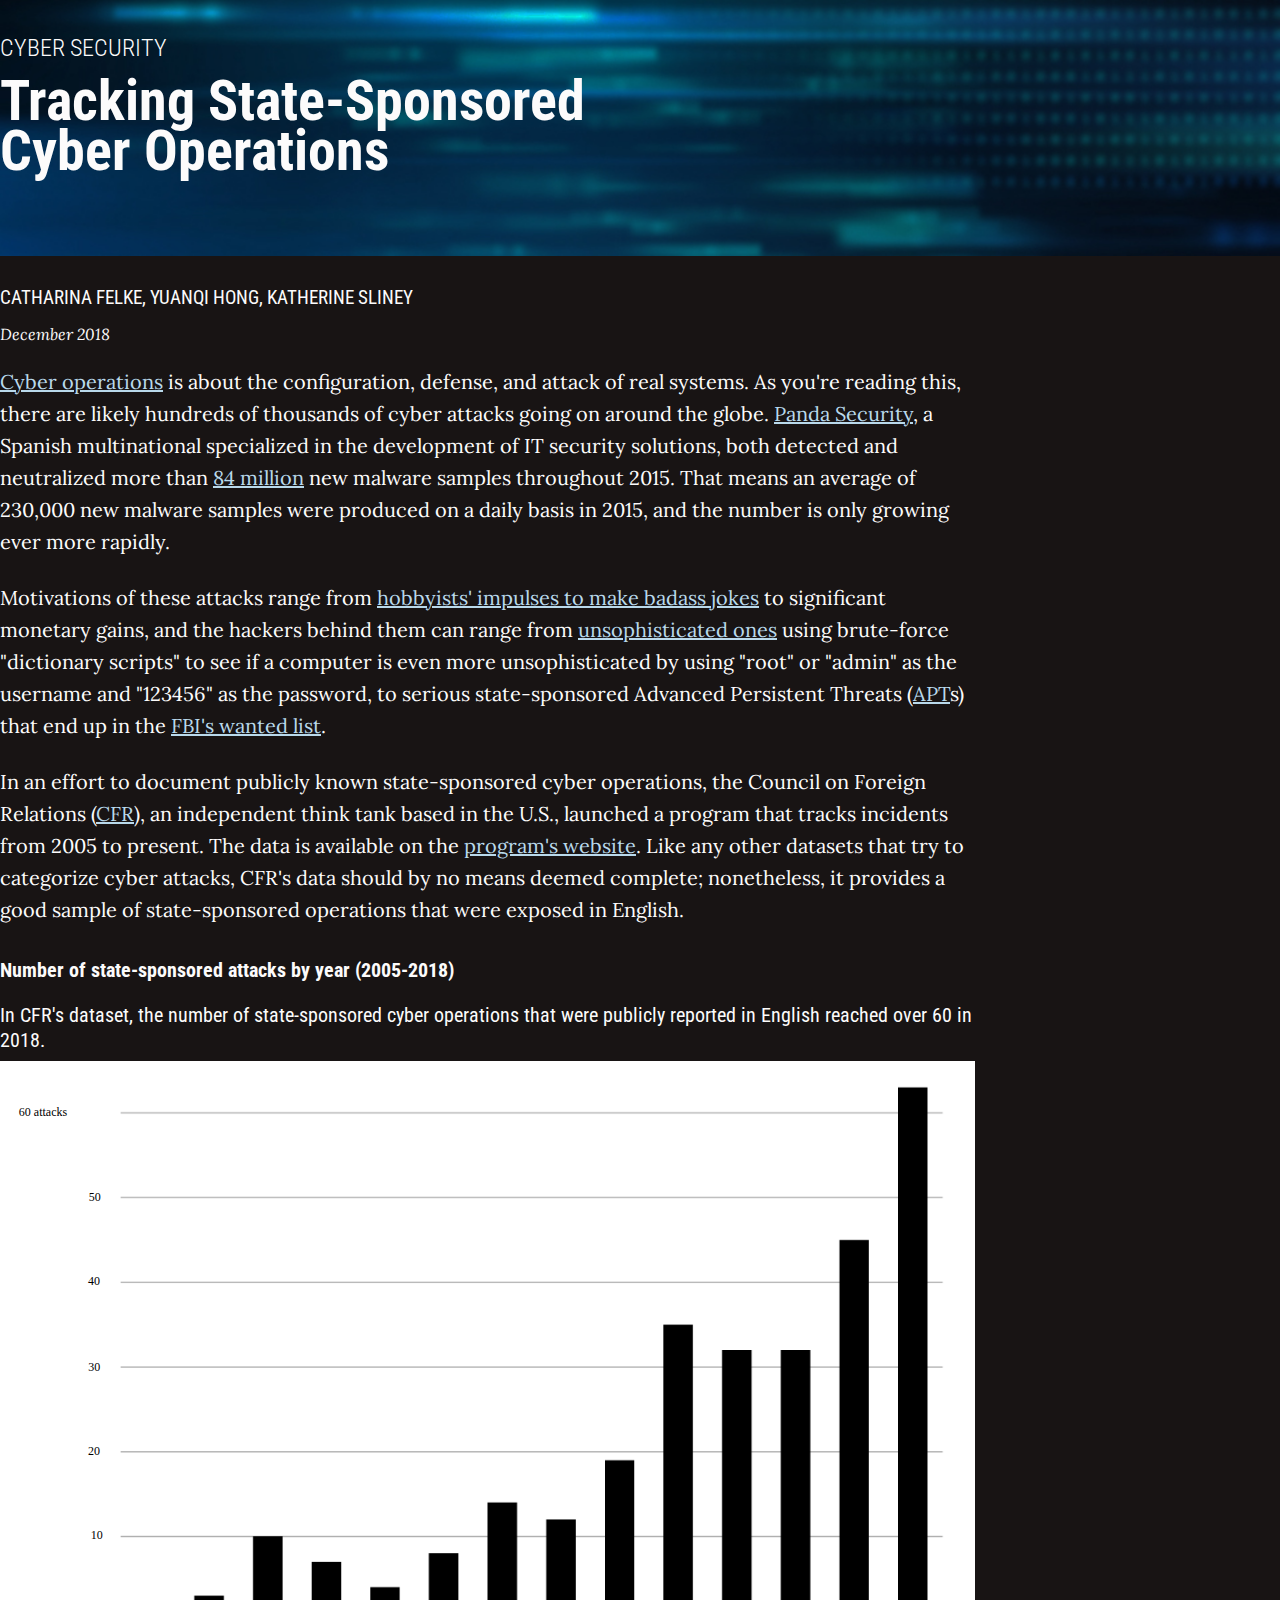
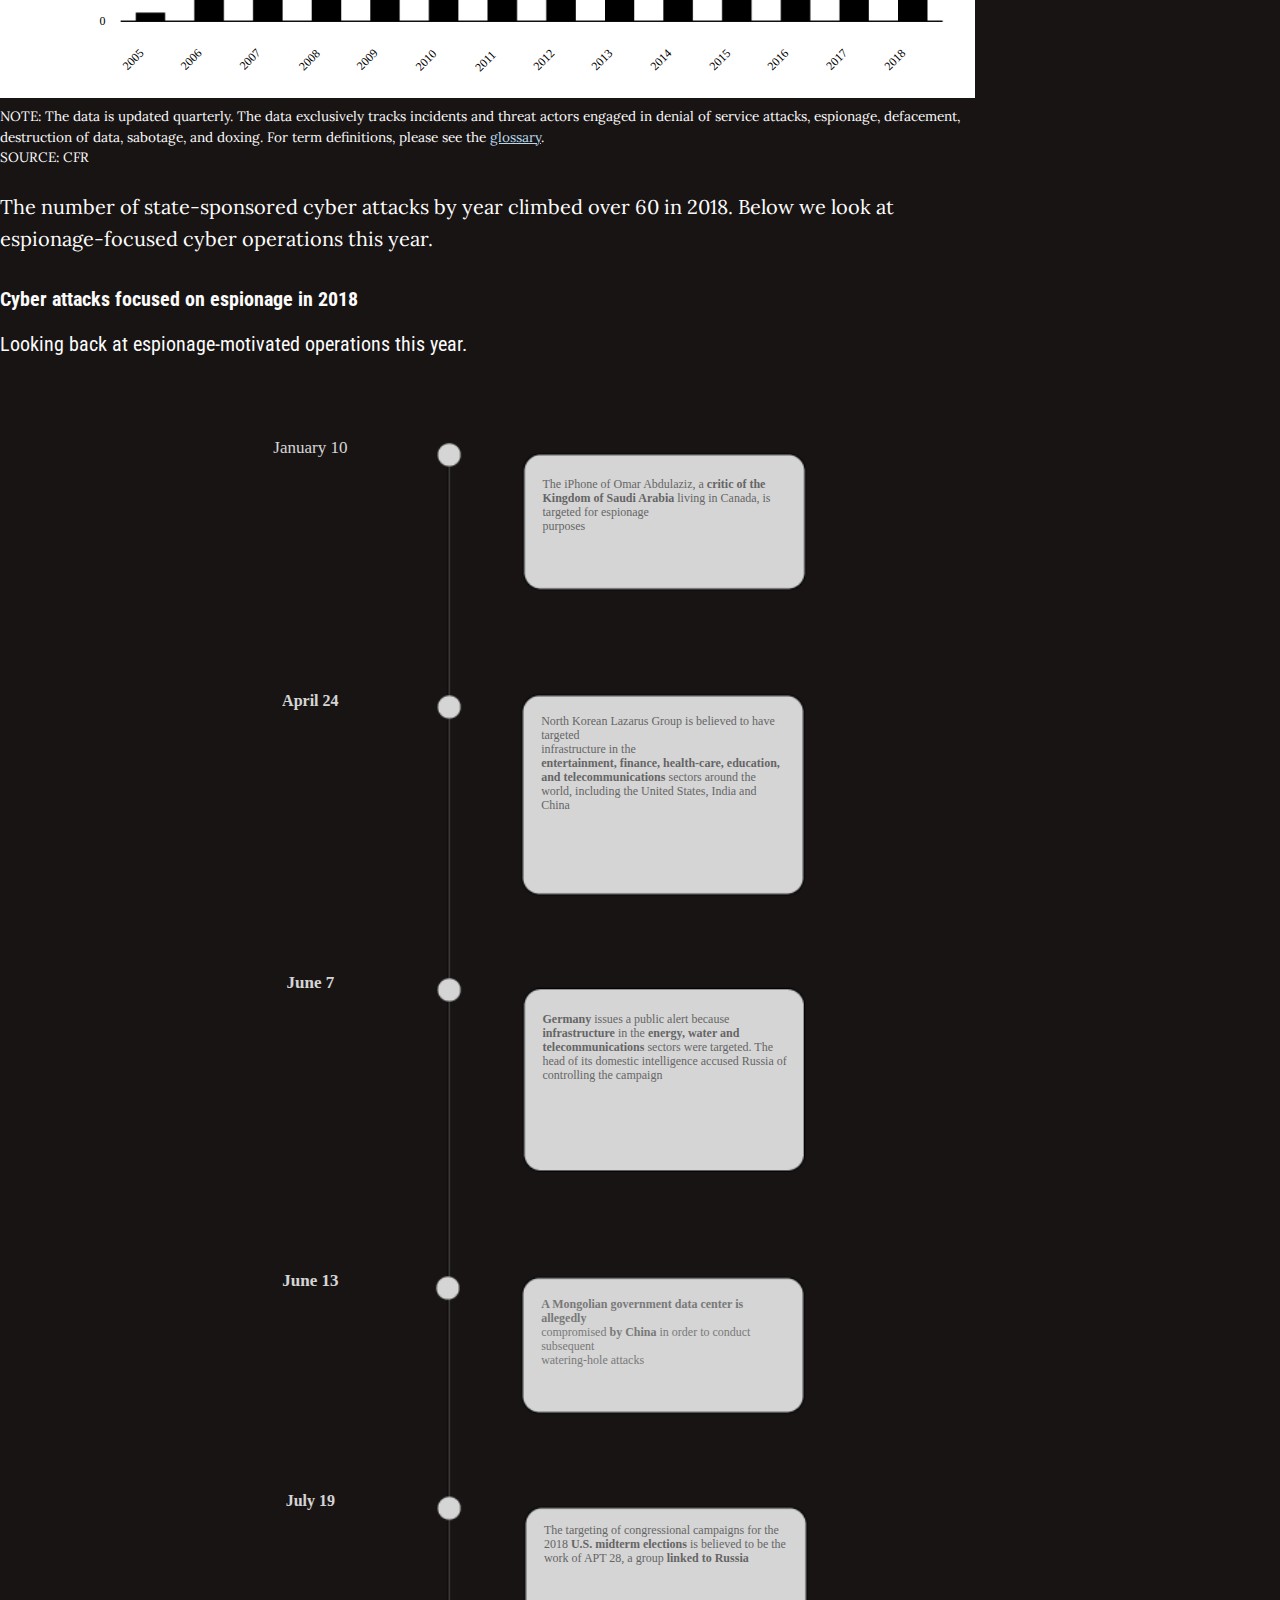
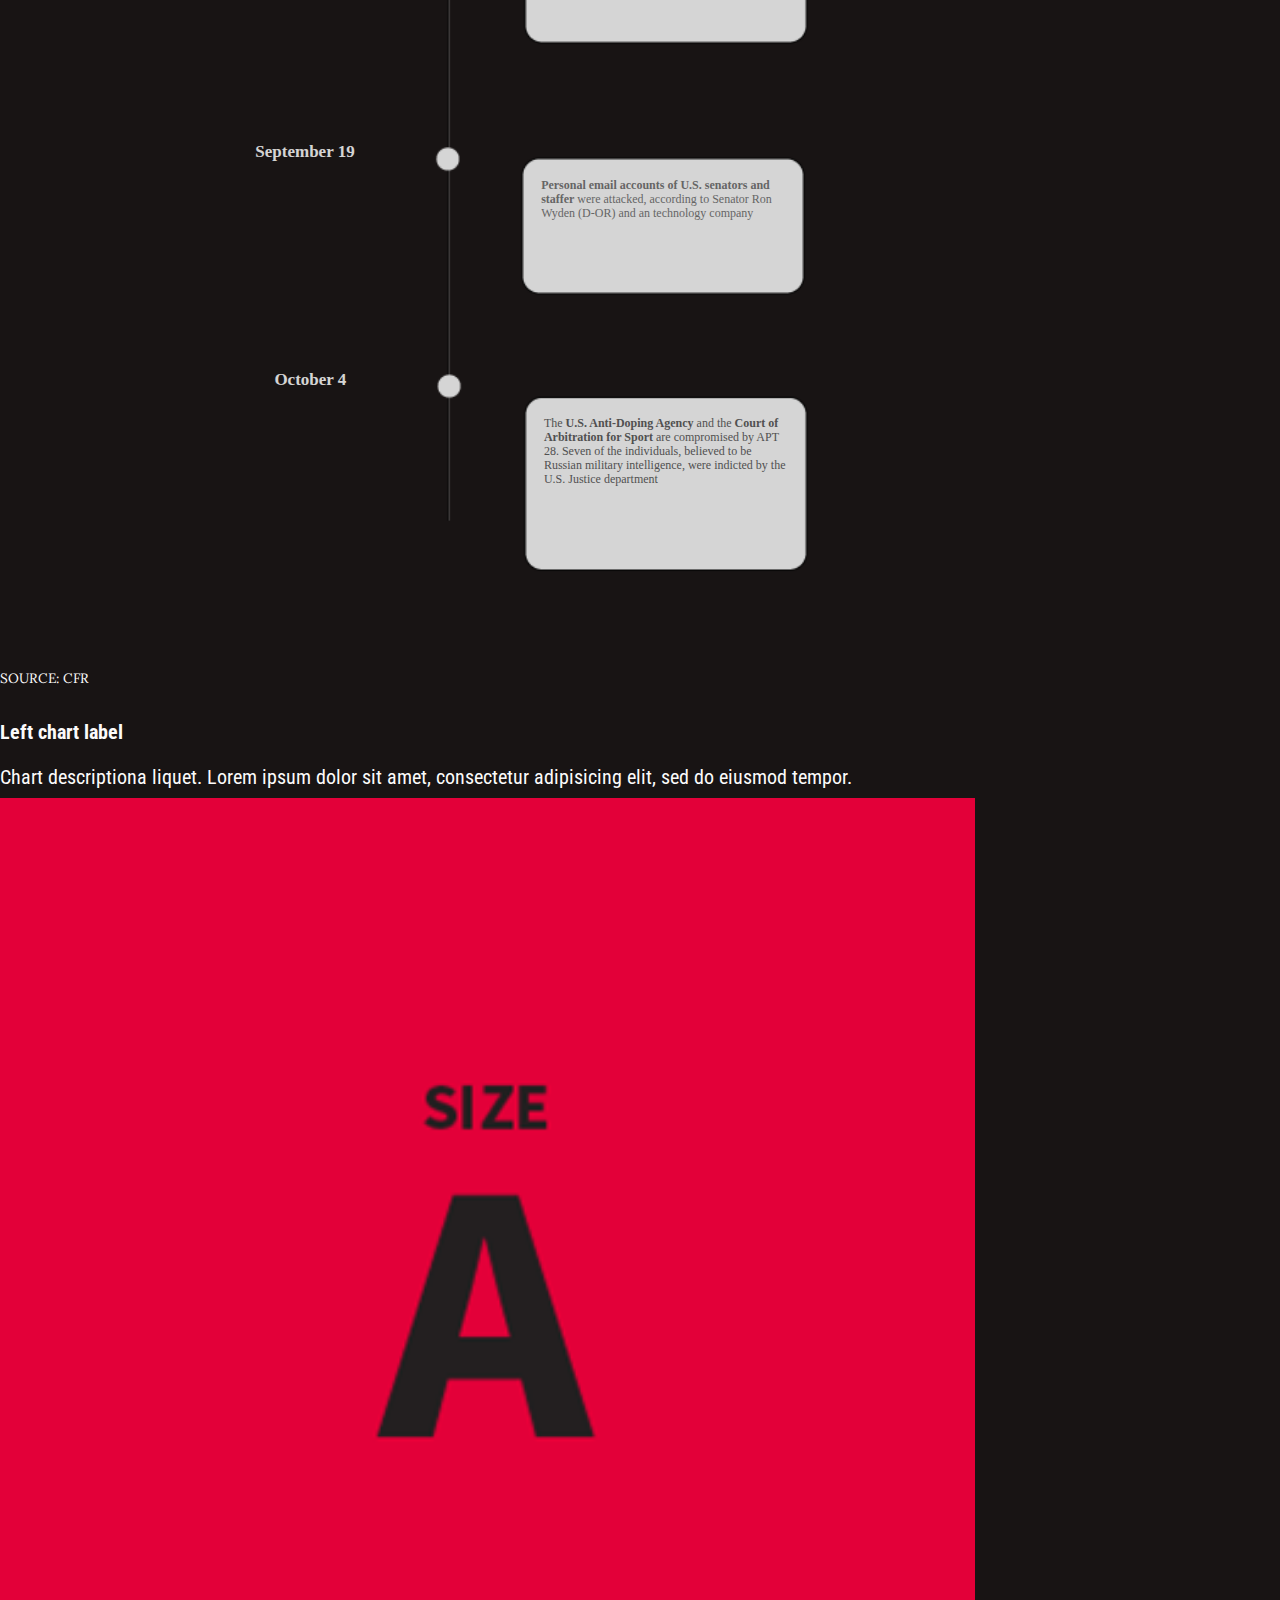
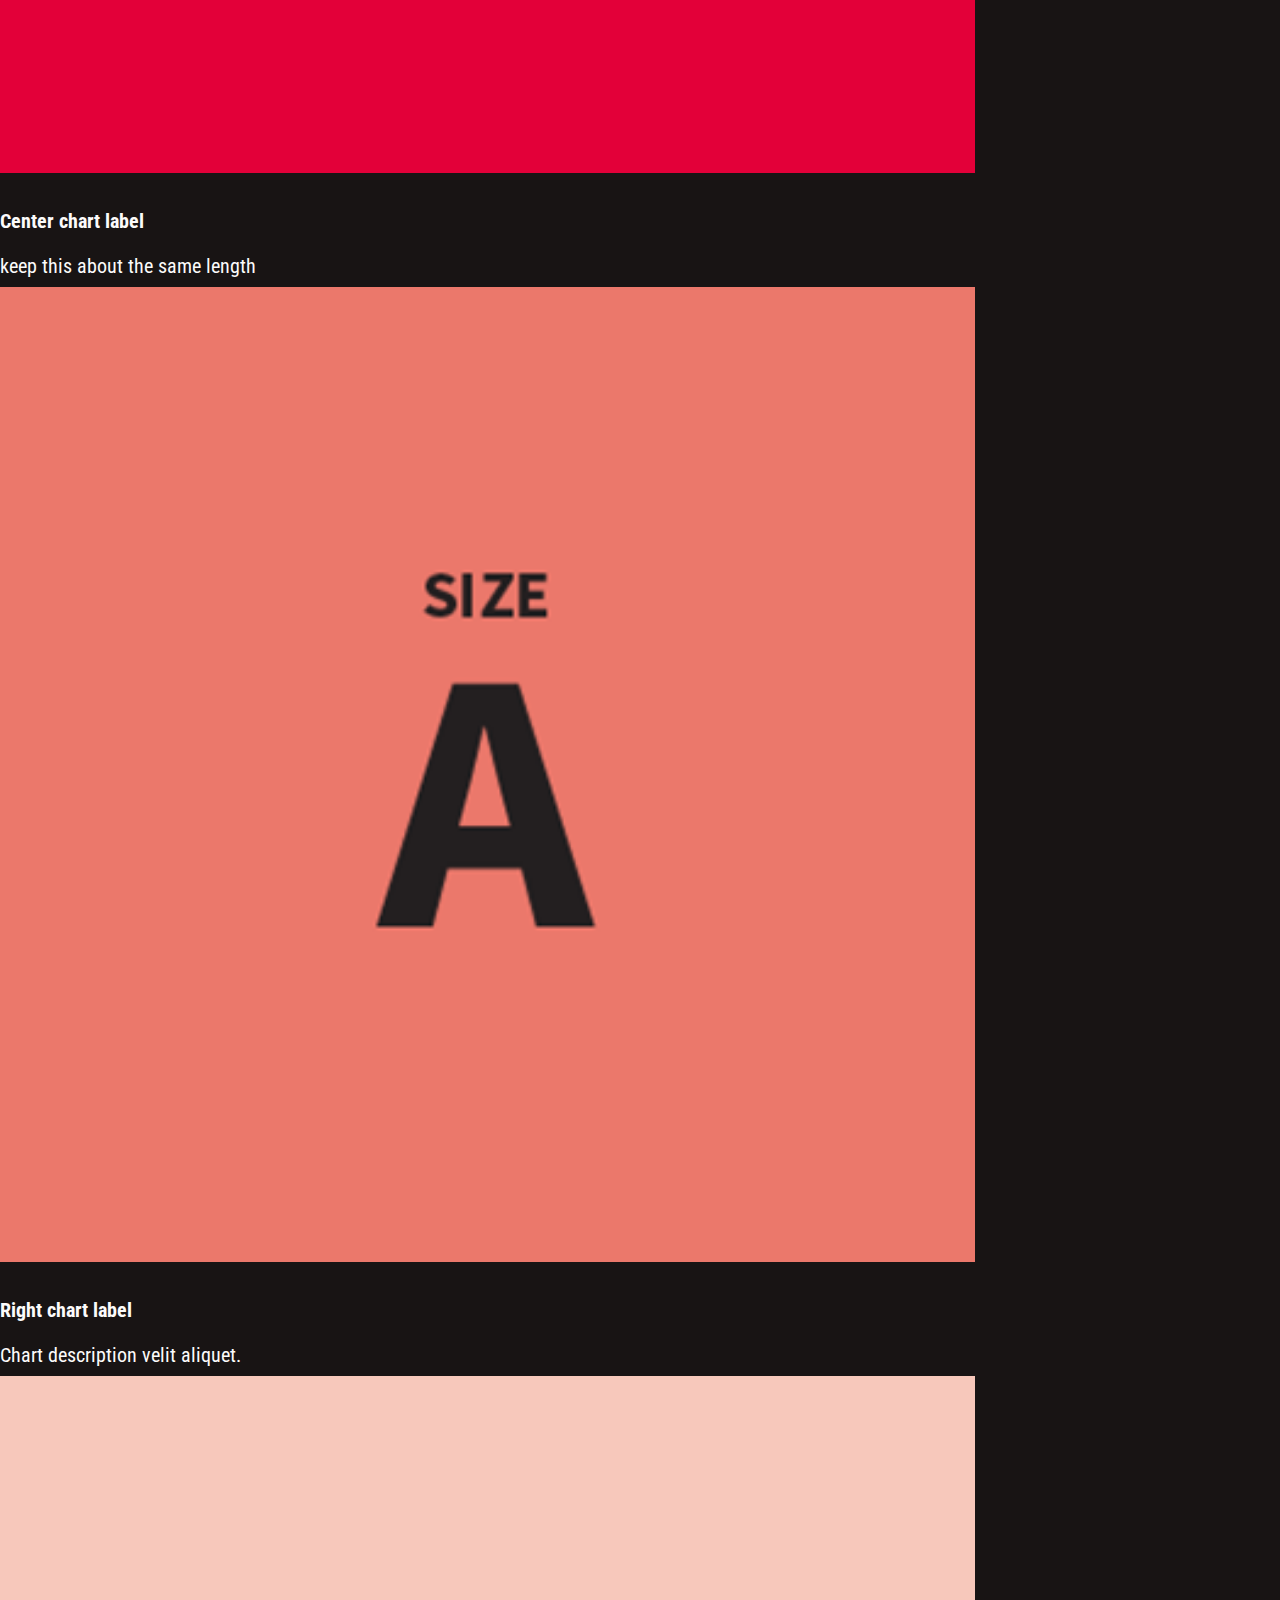
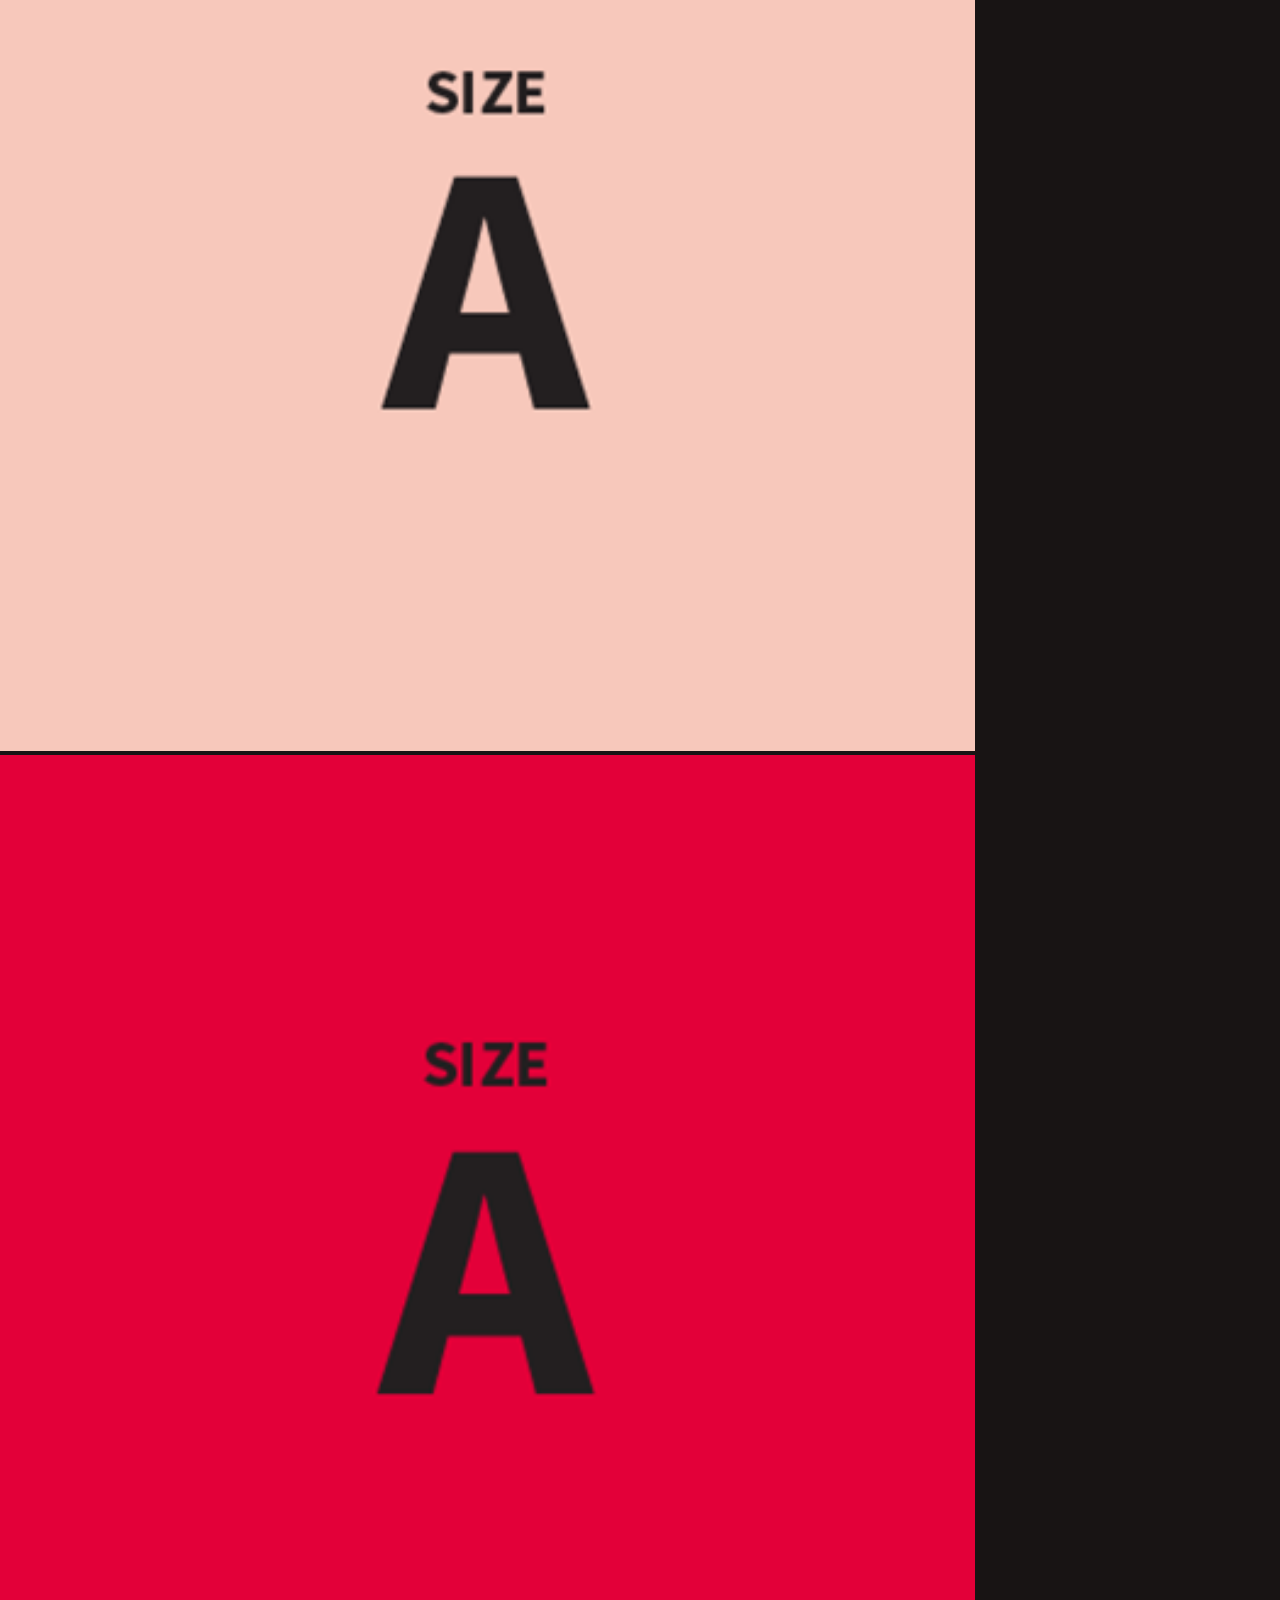
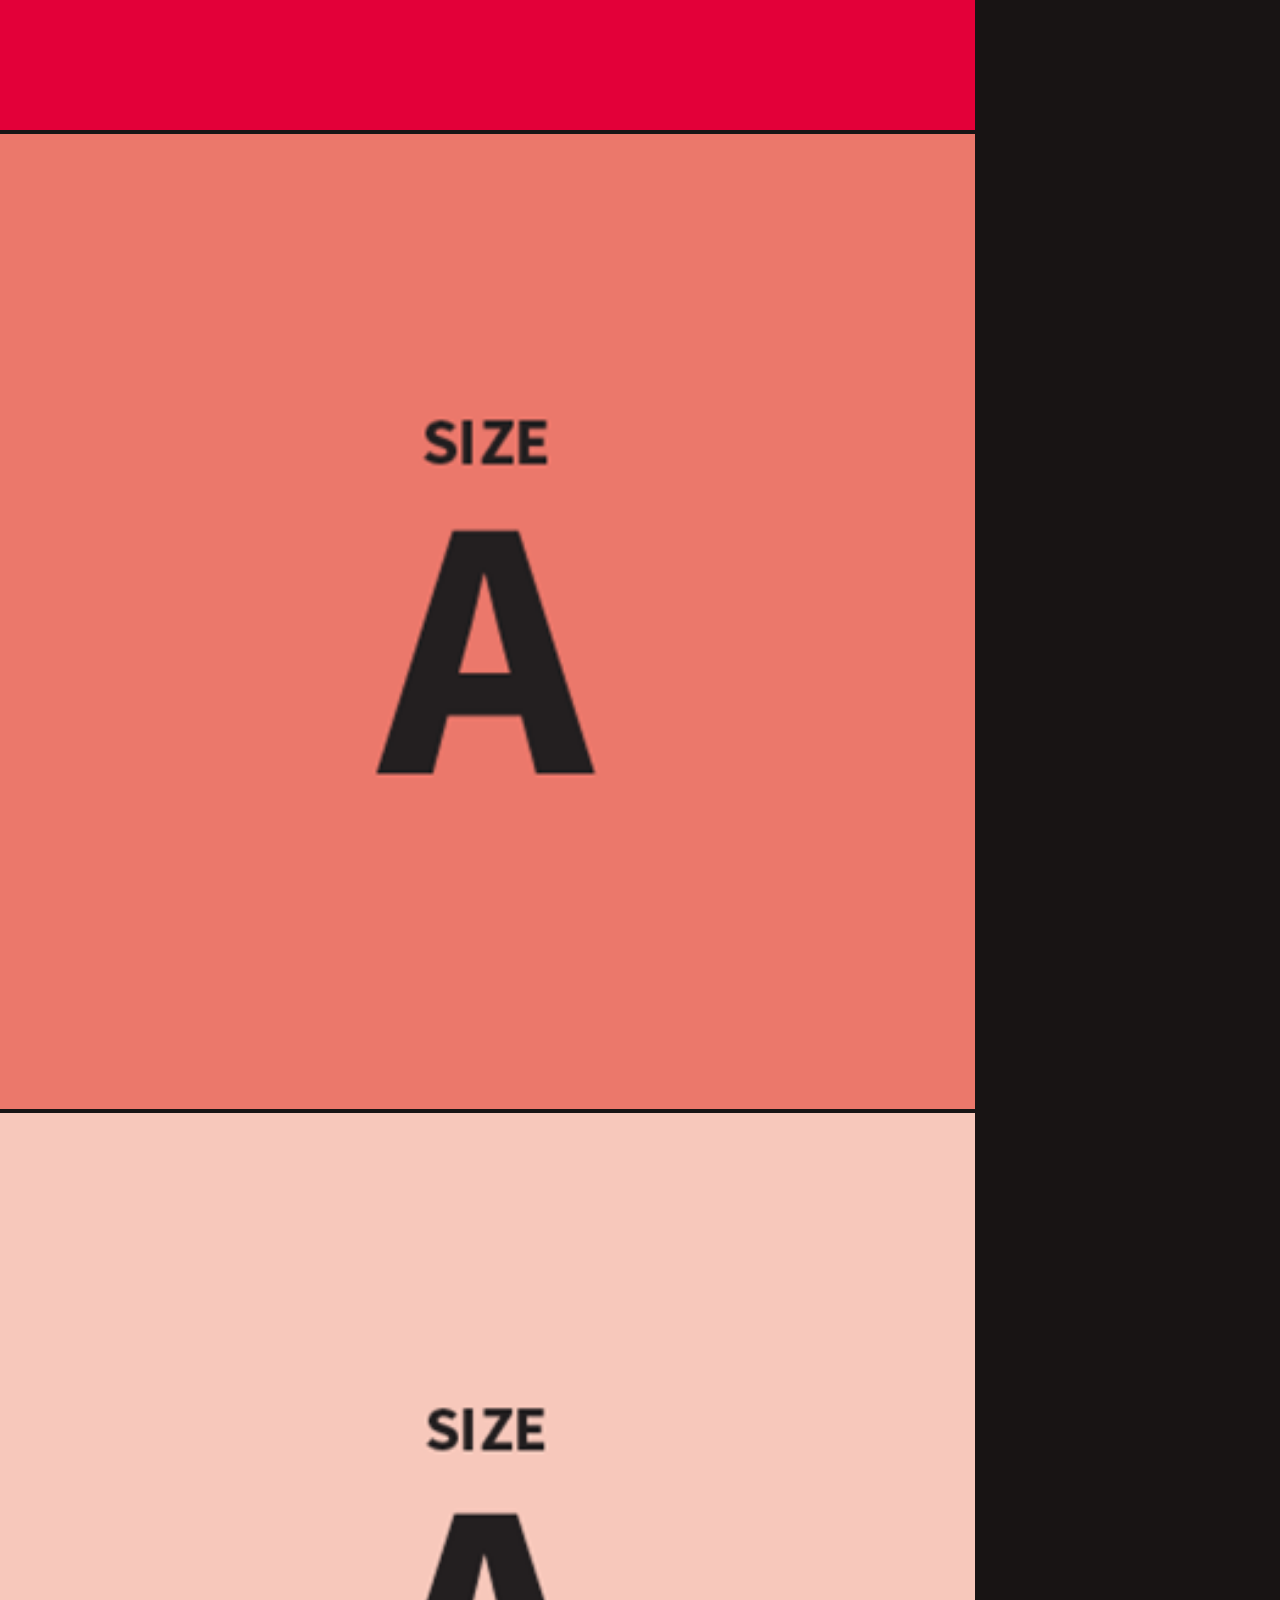
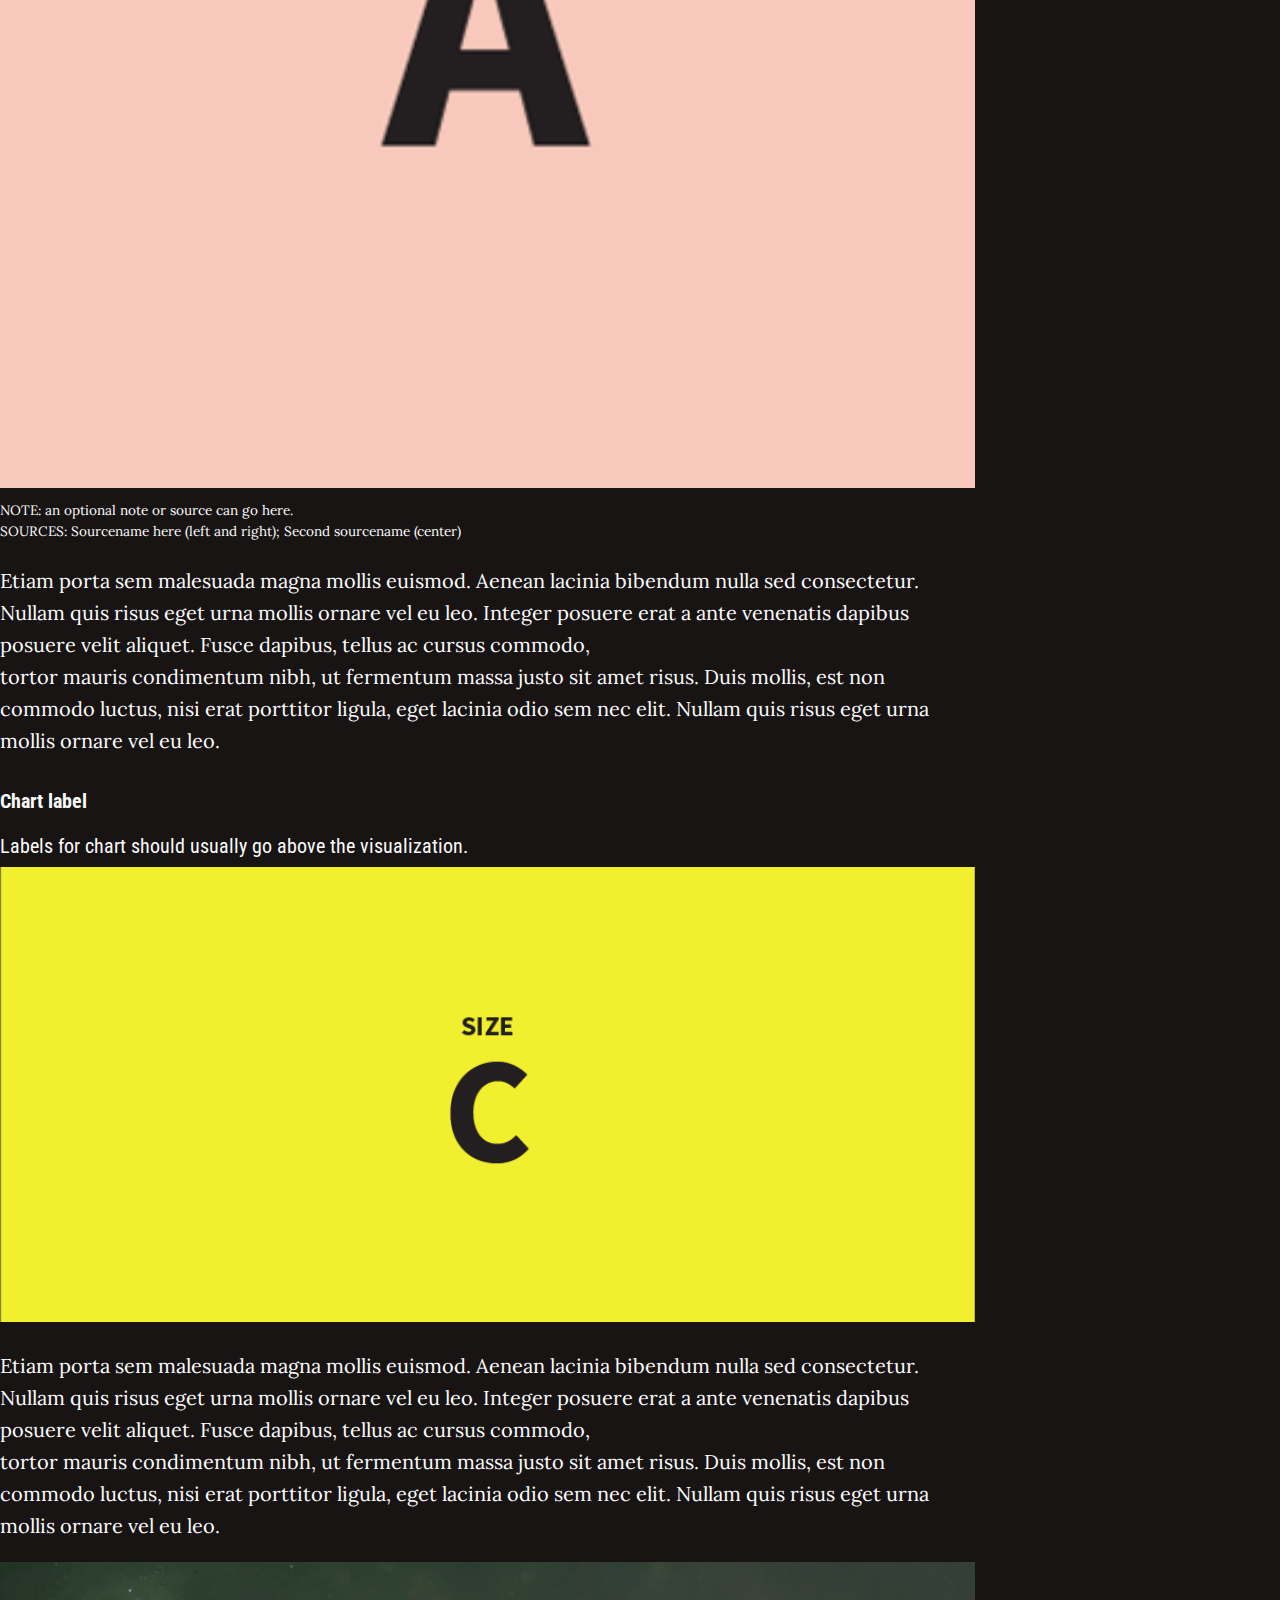
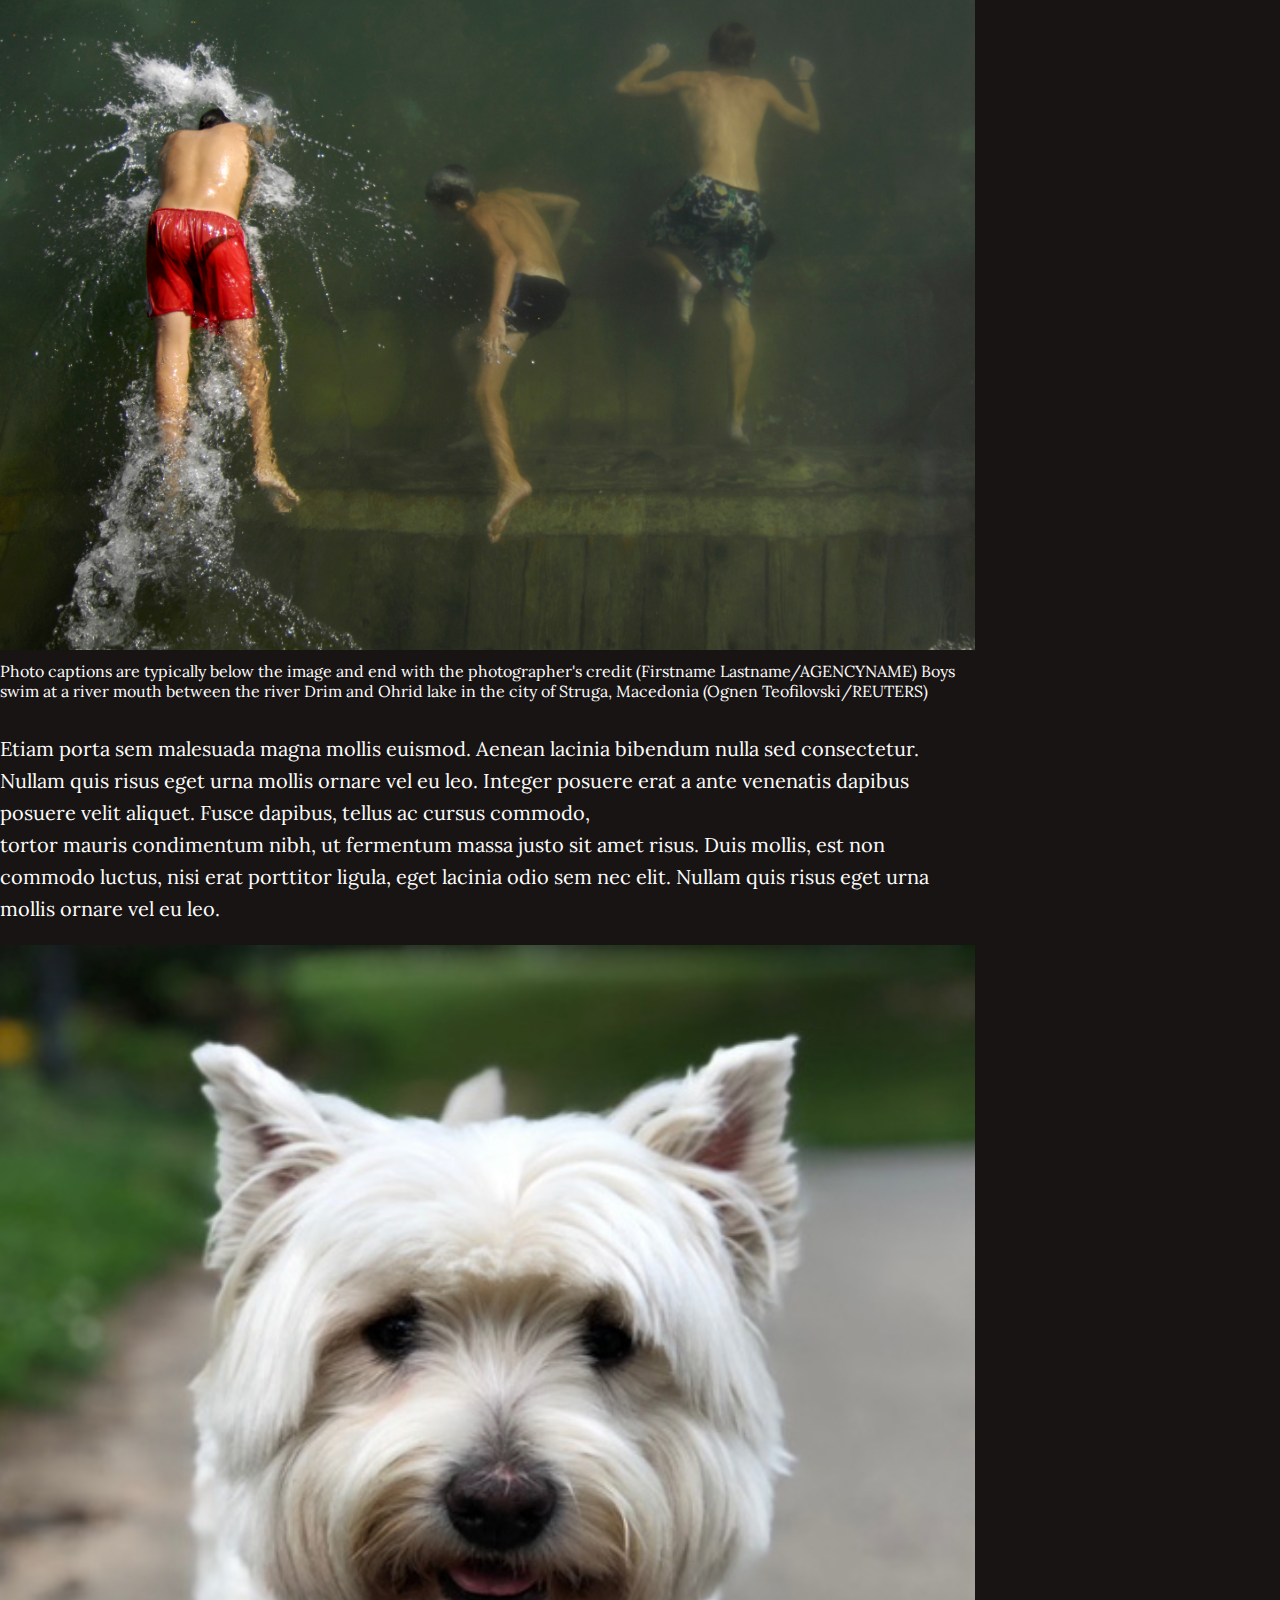
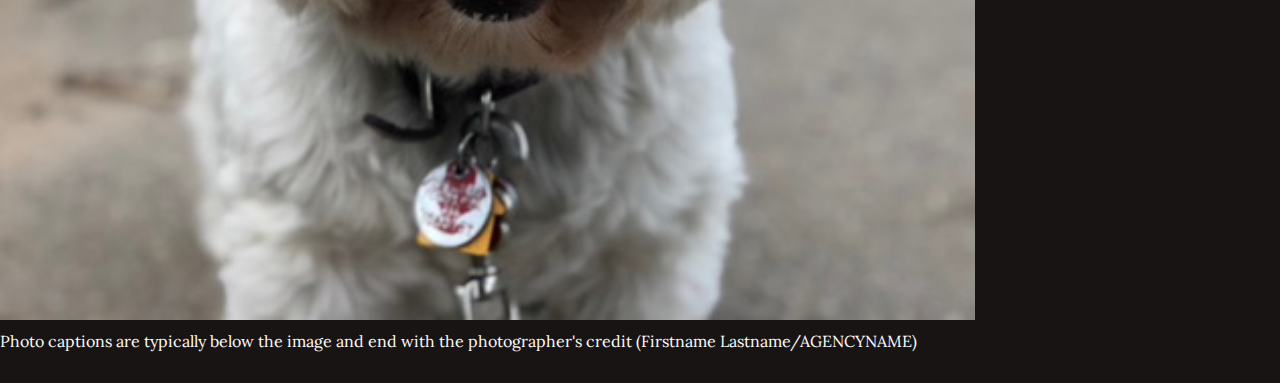
<file: html_project/index.html>
<!doctype html>
<html lang="en">

<head>
  <!-- Required meta tags -->
  <meta charset="utf-8">
  <meta name="viewport" content="width=device-width, initial-scale=1, shrink-to-fit=no">
  <!-- Bootstrap CSS -->
  <link rel="stylesheet" href="https://stackpath.bootstrapcdn.com/bootstrap/4.1.1/css/bootstrap.min.css" integrity="sha384-WskhaSGFgHYWDcbwN70/dfYBj47jz9qbsMId/iRN3ewGhXQFZCSftd1LZCfmhktB" crossorigin="anonymous">
  <!-- Your CSS files -->
  <link rel="stylesheet" href="style/app.css">
  <!-- Google fonts -->
  <link href="https://fonts.googleapis.com/css?family=Roboto+Condensed:300,400,700" rel="stylesheet">
  <link href="https://fonts.googleapis.com/css?family=Lora:400,400i,700" rel="stylesheet">
  <!-- Dealing with the favicon error -->
  <link rel="shortcut icon" href=#>

  <title>Cyber Operations</title>
</head>

<body class="dark-theme">
  
  <div class="backgrounded"> <!-- headline with background image -->
  <div class="container">
  <div class="row justify-content-center">
  <div class="col-lg-10 ">
    <br><br>
    <p class="kicker super-font">Cyber Security</p>
    <h1 class="headline super-font">Tracking State-Sponsored <br> Cyber Operations</h1>
  </div>
  </div>
  </div>
  </div>

  <div class="container"> <!-- start of the main container-->

    <div class="row justify-content-center">
      <div class="col-lg-10 ">
        <p class="credit super-font">Catharina Felke, Yuanqi Hong, Katherine Sliney</p>
        <p class="date sub-font">December 2018</p>
        <p class="body-text sub-font">
          <a href="https://books.google.com/books?id=ZfrNCgAAQBAJ&source=gbs_ViewAPI">Cyber operations</a> is about the configuration, defense, and attack of real systems. As you're reading this, there are likely hundreds of thousands of cyber attacks going on around the globe. <a href="https://www.pandasecurity.com/usa/company-profile/">Panda Security</a>, a Spanish multinational specialized in the development of IT security solutions, both detected and neutralized more than <a href="https://www.pandasecurity.com/mediacenter/press-releases/all-recorded-malware-appeared-in-2015/">84 million</a> new malware samples throughout 2015. That means an average of 230,000 new malware samples were produced on a daily basis in 2015, and the number is only growing ever more rapidly.
        </p>
        <p class="body-text sub-font">
          Motivations of these attacks range from <a href="https://www.digitaltrends.com/computing/the-most-ridiculous-hacks-that-have-ever-happened/8/">hobbyists' impulses to make badass jokes</a> to significant monetary gains, and the hackers behind them can range from <a href="https://eng.umd.edu/news/story/study-hackers-attack-every-39-seconds">unsophisticated ones</a> using brute-force "dictionary scripts" to see if a computer is even more unsophisticated by using "root" or "admin" as the username and "123456" as the password, to serious state-sponsored Advanced Persistent Threats (<a href="https://en.wikipedia.org/wiki/Advanced_persistent_threat">APT</a>s) that end up in the <a href="https://www.fbi.gov/wanted/cyber">FBI's wanted list</a>.
        </p>
        <p class="body-text sub-font">
          In an effort to document publicly known state-sponsored cyber operations, the Council on Foreign Relations (<a href="https://www.cfr.org/">CFR</a>), an independent think tank based in the U.S., launched a program that tracks incidents from 2005 to present. The data is available on the <a href="https://www.cfr.org/interactive/cyber-operations">program's website</a>. Like any other datasets that try to categorize cyber attacks, CFR's data should by no means deemed complete; nonetheless, it provides a good sample of state-sponsored operations that were exposed in English.
        </p>
      </div>
    </div>

    <!-- start of one size B image -->
    <div class="row justify-content-center"> <!-- labels/descriptions and three charts for mobile -->
      <div class="col-md-8">
        <p class="label super-font">Number of state-sponsored attacks by year (2005-2018)</p>
        <p class="label-text super-font">In CFR's dataset, the number of state-sponsored cyber operations that were publicly reported in English reached over 60 in 2018.</p>
        
    <!-- Generated by ai2html v0.81.2 - 2018-12-23 12:48 -->
    <!-- ai file: chart-1.ai -->
    <style type='text/css' media='screen,print'>
      #g-chart-1-box .g-artboard {
        margin:0 auto;
      }
      #g-chart-1-box .g-artboard p {
        margin:0;
      }
      .g-aiAbs {
        position:absolute;
      }
      .g-aiImg {
        display:block;
        width:100% !important;
      }
      .g-aiSymbol {
        position: absolute;
        box-sizing: border-box;
      }
      .g-aiPointText p { white-space: nowrap; }
      #g-chart-1-Artboard_1 {
        position:relative;
        overflow:hidden;
      }
      #g-chart-1-Artboard_1 p {
        font-family:georgia,'times new roman',times,serif;
        font-size:12px;
        line-height:14px;
        height:auto;
        filter:alpha(opacity=100);
        -ms-filter:progid:DXImageTransform.Microsoft.Alpha(Opacity=100);
        opacity:1;
        letter-spacing:0em;
        text-align:left;
        color:rgb(0,0,0);
        text-transform:none;
        padding-bottom:0;
        padding-top:0;
        mix-blend-mode:normal;
        font-style:normal;
      }
      #g-chart-1-Artboard_1 .g-pstyle0 {
        height:14px;
      }

    </style>

    <div id="g-chart-1-box" class="ai2html ai2html-box-v5">

      <!-- Artboard: Artboard_1 -->
      <div id="g-chart-1-Artboard_1" class="g-artboard" style="padding: 0 0 65.3251% 0;" data-aspect-ratio="1.531" data-min-width="569">
        <img id="g-chart-1-Artboard_1-img" class="g-aiImg g-aiAbs" alt="" src="style/images/chart-1/ai2html-output/chart-1-Artboard_1.png"/>
        <div id="g-ai0-1" class="g-Layer_1 g-aiAbs g-aiPointText" style="top:8.0436%;margin-top:-7.9px;left:1.9318%;width:76px;">
          <p class="g-pstyle0">60 attacks</p>
        </div>
        <div id="g-ai0-2" class="g-Layer_1 g-aiAbs g-aiPointText" style="top:21.4953%;margin-top:-7.9px;left:9.1%;width:36px;">
          <p class="g-pstyle0">50</p>
        </div>
        <div id="g-ai0-3" class="g-Layer_1 g-aiAbs g-aiPointText" style="top:34.678%;margin-top:-7.9px;left:9.0228%;width:36px;">
          <p class="g-pstyle0">40</p>
        </div>
        <div id="g-ai0-4" class="g-Layer_1 g-aiAbs g-aiPointText" style="top:48.1297%;margin-top:-7.9px;left:9.0506%;width:36px;">
          <p class="g-pstyle0">30</p>
        </div>
        <div id="g-ai0-5" class="g-Layer_1 g-aiAbs g-aiPointText" style="top:61.3123%;margin-top:-7.9px;left:9.0361%;width:36px;">
          <p class="g-pstyle0">20</p>
        </div>
        <div id="g-ai0-6" class="g-Layer_1 g-aiAbs g-aiPointText" style="top:74.495%;margin-top:-7.9px;left:9.308%;width:35px;">
          <p class="g-pstyle0">10</p>
        </div>
        <div id="g-ai0-7" class="g-Layer_1 g-aiAbs g-aiPointText" style="top:87.9467%;margin-top:-7.9px;left:10.2142%;width:29px;">
          <p class="g-pstyle0">0</p>
        </div>
        <div id="g-ai0-8" class="g-Layer_1 g-aiAbs g-aiPointText" style="transform: matrix(0.7068,-0.7074,0.7068,0.7074,0,0);transform-origin: 50% 56.3307573415765%;-webkit-transform: matrix(0.7068,-0.7074,0.7068,0.7074,0,0);-webkit-transform-origin: 50% 56.3307573415765%;-ms-transform: matrix(0.7068,-0.7074,0.7068,0.7074,0,0);-ms-transform-origin: 50% 56.3307573415765%;top:92.5203%;margin-top:-7.9px;left:30.1104%;width:51px;">
          <p class="g-pstyle0">2008</p>
        </div>
        <div id="g-ai0-9" class="g-Layer_1 g-aiAbs g-aiPointText" style="transform: matrix(0.7068,-0.7074,0.7068,0.7074,0,0);transform-origin: 50% 56.3311487572647%;-webkit-transform: matrix(0.7068,-0.7074,0.7068,0.7074,0,0);-webkit-transform-origin: 50% 56.3311487572647%;-ms-transform: matrix(0.7068,-0.7074,0.7068,0.7074,0,0);-ms-transform-origin: 50% 56.3311487572647%;top:92.5202%;margin-top:-7.9px;left:18.0935%;width:50px;">
          <p class="g-pstyle0">2006</p>
        </div>
        <div id="g-ai0-10" class="g-Layer_1 g-aiAbs g-aiPointText" style="transform: matrix(0.7068,-0.7074,0.7068,0.7074,0,0);transform-origin: 50% 56.3307573415765%;-webkit-transform: matrix(0.7068,-0.7074,0.7068,0.7074,0,0);-webkit-transform-origin: 50% 56.3307573415765%;-ms-transform: matrix(0.7068,-0.7074,0.7068,0.7074,0,0);-ms-transform-origin: 50% 56.3307573415765%;top:92.5203%;margin-top:-7.9px;left:36.1328%;width:50px;">
          <p class="g-pstyle0">2009</p>
        </div>
        <div id="g-ai0-11" class="g-Layer_1 g-aiAbs g-aiPointText" style="transform: matrix(0.7068,-0.7074,0.7068,0.7074,0,0);transform-origin: 50% 56.3307573415765%;-webkit-transform: matrix(0.7068,-0.7074,0.7068,0.7074,0,0);-webkit-transform-origin: 50% 56.3307573415765%;-ms-transform: matrix(0.7068,-0.7074,0.7068,0.7074,0,0);-ms-transform-origin: 50% 56.3307573415765%;top:92.5203%;margin-top:-7.9px;left:12.0922%;width:50px;">
          <p class="g-pstyle0">2005</p>
        </div>
        <div id="g-ai0-12" class="g-Layer_1 g-aiAbs g-aiPointText" style="transform: matrix(0.7068,-0.7074,0.7068,0.7074,0,0);transform-origin: 50% 56.3303659742829%;-webkit-transform: matrix(0.7068,-0.7074,0.7068,0.7074,0,0);-webkit-transform-origin: 50% 56.3303659742829%;-ms-transform: matrix(0.7068,-0.7074,0.7068,0.7074,0,0);-ms-transform-origin: 50% 56.3303659742829%;top:92.5204%;margin-top:-7.9px;left:24.1264%;width:49px;">
          <p class="g-pstyle0">2007</p>
        </div>
        <div id="g-ai0-13" class="g-Layer_1 g-aiAbs g-aiPointText" style="transform: matrix(0.7068,-0.7074,0.7068,0.7074,0,0);transform-origin: 50% 56.3303659742829%;-webkit-transform: matrix(0.7068,-0.7074,0.7068,0.7074,0,0);-webkit-transform-origin: 50% 56.3303659742829%;-ms-transform: matrix(0.7068,-0.7074,0.7068,0.7074,0,0);-ms-transform-origin: 50% 56.3303659742829%;top:92.7895%;margin-top:-7.9px;left:42.188%;width:49px;">
          <p class="g-pstyle0">2010</p>
        </div>
        <div id="g-ai0-14" class="g-Layer_1 g-aiAbs g-aiPointText" style="transform: matrix(0.7068,-0.7074,0.7068,0.7074,0,0);transform-origin: 50% 56.3303659742829%;-webkit-transform: matrix(0.7068,-0.7074,0.7068,0.7074,0,0);-webkit-transform-origin: 50% 56.3303659742829%;-ms-transform: matrix(0.7068,-0.7074,0.7068,0.7074,0,0);-ms-transform-origin: 50% 56.3303659742829%;top:92.7895%;margin-top:-7.9px;left:90.2986%;width:48px;">
          <p class="g-pstyle0">2018</p>
        </div>
        <div id="g-ai0-15" class="g-Layer_1 g-aiAbs g-aiPointText" style="transform: matrix(0.7068,-0.7074,0.7068,0.7074,0,0);transform-origin: 50% 56.3307573415765%;-webkit-transform: matrix(0.7068,-0.7074,0.7068,0.7074,0,0);-webkit-transform-origin: 50% 56.3307573415765%;-ms-transform: matrix(0.7068,-0.7074,0.7068,0.7074,0,0);-ms-transform-origin: 50% 56.3307573415765%;top:92.7893%;margin-top:-7.9px;left:78.2817%;width:48px;">
          <p class="g-pstyle0">2016</p>
        </div>
        <div id="g-ai0-16" class="g-Layer_1 g-aiAbs g-aiPointText" style="transform: matrix(0.7068,-0.7074,0.7068,0.7074,0,0);transform-origin: 50% 56.3311487572647%;-webkit-transform: matrix(0.7068,-0.7074,0.7068,0.7074,0,0);-webkit-transform-origin: 50% 56.3311487572647%;-ms-transform: matrix(0.7068,-0.7074,0.7068,0.7074,0,0);-ms-transform-origin: 50% 56.3311487572647%;top:92.7892%;margin-top:-7.9px;left:66.2554%;width:48px;">
          <p class="g-pstyle0">2014</p>
        </div>
        <div id="g-ai0-17" class="g-Layer_1 g-aiAbs g-aiPointText" style="transform: matrix(0.7068,-0.7074,0.7068,0.7074,0,0);transform-origin: 50% 56.3307573415765%;-webkit-transform: matrix(0.7068,-0.7074,0.7068,0.7074,0,0);-webkit-transform-origin: 50% 56.3307573415765%;-ms-transform: matrix(0.7068,-0.7074,0.7068,0.7074,0,0);-ms-transform-origin: 50% 56.3307573415765%;top:92.7893%;margin-top:-7.9px;left:54.2313%;width:48px;">
          <p class="g-pstyle0">2012</p>
        </div>
        <div id="g-ai0-18" class="g-Layer_1 g-aiAbs g-aiPointText" style="transform: matrix(0.7068,-0.7074,0.7068,0.7074,0,0);transform-origin: 50% 56.3307573415765%;-webkit-transform: matrix(0.7068,-0.7074,0.7068,0.7074,0,0);-webkit-transform-origin: 50% 56.3307573415765%;-ms-transform: matrix(0.7068,-0.7074,0.7068,0.7074,0,0);-ms-transform-origin: 50% 56.3307573415765%;top:92.7893%;margin-top:-7.9px;left:60.2467%;width:48px;">
          <p class="g-pstyle0">2013</p>
        </div>
        <div id="g-ai0-19" class="g-Layer_1 g-aiAbs g-aiPointText" style="transform: matrix(0.7068,-0.7074,0.7068,0.7074,0,0);transform-origin: 50% 56.3307573415765%;-webkit-transform: matrix(0.7068,-0.7074,0.7068,0.7074,0,0);-webkit-transform-origin: 50% 56.3307573415765%;-ms-transform: matrix(0.7068,-0.7074,0.7068,0.7074,0,0);-ms-transform-origin: 50% 56.3307573415765%;top:92.7893%;margin-top:-7.9px;left:72.2804%;width:48px;">
          <p class="g-pstyle0">2015</p>
        </div>
        <div id="g-ai0-20" class="g-Layer_1 g-aiAbs g-aiPointText" style="transform: matrix(0.7068,-0.7074,0.7068,0.7074,0,0);transform-origin: 50% 56.3311487572647%;-webkit-transform: matrix(0.7068,-0.7074,0.7068,0.7074,0,0);-webkit-transform-origin: 50% 56.3311487572647%;-ms-transform: matrix(0.7068,-0.7074,0.7068,0.7074,0,0);-ms-transform-origin: 50% 56.3311487572647%;top:92.7892%;margin-top:-7.9px;left:84.3146%;width:47px;">
          <p class="g-pstyle0">2017</p>
        </div>
        <div id="g-ai0-21" class="g-Layer_1 g-aiAbs g-aiPointText" style="transform: matrix(0.7068,-0.7074,0.7068,0.7074,0,0);transform-origin: 50% 56.3303659742829%;-webkit-transform: matrix(0.7068,-0.7074,0.7068,0.7074,0,0);-webkit-transform-origin: 50% 56.3303659742829%;-ms-transform: matrix(0.7068,-0.7074,0.7068,0.7074,0,0);-ms-transform-origin: 50% 56.3303659742829%;top:93.0585%;margin-top:-7.9px;left:48.258%;width:46px;">
          <p class="g-pstyle0">2011</p>
        </div>
      </div>

    </div>

    <!-- End ai2html - 2018-12-23 12:48 -->

        <p class="note sub-font">
          NOTE: The data is updated quarterly. The data exclusively tracks incidents and threat actors engaged in denial of service attacks, espionage, defacement, destruction of data, sabotage, and doxing. For term definitions, please see the <a href="https://www.cfr.org/interactive/cyber-operations#Glossary">glossary</a>.
          <br>
          SOURCE: CFR
        </p>
      </div>
    </div>
    <!-- end of one size B image -->

    <div class="row justify-content-center">
      <div class="col-lg-10 ">
        <p class="body-text sub-font">
          The number of state-sponsored cyber attacks by year climbed over 60 in 2018. Below we look at espionage-focused cyber operations this year.
        </p>
      </div>
    </div>

    <!-- start of one size B image -->
    <div class="row justify-content-center"> <!-- labels/descriptions and three charts for mobile -->
      <div class="col-md-10">
        <p class="label super-font">Cyber attacks focused on espionage in 2018</p>
        <p class="label-text super-font">Looking back at espionage-motivated operations this year.</p>

        <!-- Generated by ai2html v0.81.2 - 2018-12-23 17:47 -->
        <!-- ai file: timeline.ai -->
        <style type='text/css' media='screen,print'>
          #g-timeline-box .g-artboard {
            margin:0 auto;
          }
          #g-timeline-box .g-artboard p {
            margin:0;
          }
          .g-aiAbs {
            position:absolute;
          }
          .g-aiImg {
            display:block;
            width:100% !important;
          }
          .g-aiSymbol {
            position: absolute;
            box-sizing: border-box;
          }
          .g-aiPointText p { white-space: nowrap; }
          #g-timeline-Artboard_1 {
            position:relative;
            overflow:hidden;
          }
          #g-timeline-Artboard_1 p {
            font-family:georgia,'times new roman',times,serif;
            font-size:12px;
            line-height:14px;
            filter:alpha(opacity=100);
            -ms-filter:progid:DXImageTransform.Microsoft.Alpha(Opacity=100);
            opacity:1;
            letter-spacing:0em;
            text-align:left;
            color:rgb(77,77,77);
            text-transform:none;
            padding-bottom:0;
            padding-top:0;
            mix-blend-mode:normal;
            font-style:normal;
            height:auto;
          }
          #g-timeline-Artboard_1 .g-pstyle0 {
            font-size:17px;
            line-height:20px;
            filter:alpha(opacity=82);
            -ms-filter:progid:DXImageTransform.Microsoft.Alpha(Opacity=82);
            opacity:0.82;
            text-align:center;
            color:rgb(255,255,255);
          }
          #g-timeline-Artboard_1 .g-pstyle1 {
            filter:alpha(opacity=82);
            -ms-filter:progid:DXImageTransform.Microsoft.Alpha(Opacity=82);
            opacity:0.82;
          }
          #g-timeline-Artboard_1 .g-pstyle2 {
            font-weight:bold;
            font-size:16px;
            line-height:19px;
            filter:alpha(opacity=82);
            -ms-filter:progid:DXImageTransform.Microsoft.Alpha(Opacity=82);
            opacity:0.82;
            text-align:center;
            color:rgb(255,255,255);
          }
          #g-timeline-Artboard_1 .g-pstyle3 {
            font-weight:bold;
            font-size:17px;
            line-height:20px;
            filter:alpha(opacity=82);
            -ms-filter:progid:DXImageTransform.Microsoft.Alpha(Opacity=82);
            opacity:0.82;
            text-align:center;
            color:rgb(255,255,255);
          }
          #g-timeline-Artboard_1 .g-pstyle4 {
            font-weight:bold;
            filter:alpha(opacity=82);
            -ms-filter:progid:DXImageTransform.Microsoft.Alpha(Opacity=82);
            opacity:0.82;
            color:rgb(102,102,102);
          }
          #g-timeline-Artboard_1 .g-pstyle5 {
            filter:alpha(opacity=82);
            -ms-filter:progid:DXImageTransform.Microsoft.Alpha(Opacity=82);
            opacity:0.82;
            color:rgb(102,102,102);
          }
          #g-timeline-Artboard_1 .g-pstyle6 {
            filter:alpha(opacity=82);
            -ms-filter:progid:DXImageTransform.Microsoft.Alpha(Opacity=82);
            opacity:0.82;
            color:rgb(51,51,51);
          }
          #g-timeline-Artboard_1 .g-cstyle0 {
            font-weight:bold;
          }

        </style>

        <div id="g-timeline-box" class="ai2html ai2html-box-v5">

          <!-- Artboard: Artboard_1 -->
          <div id="g-timeline-Artboard_1" class="g-artboard" style="padding: 0 0 194.2857% 0;" data-aspect-ratio="0.515" data-min-width="700">
            <img id="g-timeline-Artboard_1-img" class="g-aiImg g-aiAbs" alt="" src="style/images/chart-2/ai2html-output/timeline-Artboard_1.png"/>
            <div id="g-ai0-1" class="g-text g-aiAbs" style="top:3.8235%;left:29.5952%;margin-left:-55.5px;width:15.8571%;">
              <p class="g-pstyle0">January 10</p>
            </div>
            <div id="g-ai0-2" class="g-text g-aiAbs" style="top:5.8824%;left:55.6429%;width:25.2857%;">
              <p class="g-pstyle1">The iPhone of Omar Abdulaziz, a <span class="g-cstyle0">critic of the Kingdom of Saudi Arabia </span>living in Canada, is targeted for espionage </p>
              <p class="g-pstyle1">purposes</p>
            </div>
            <div id="g-ai0-3" class="g-text g-aiAbs" style="top:17.2059%;left:29.5952%;margin-left:-55.5px;width:15.8571%;">
              <p class="g-pstyle2">April 24</p>
            </div>
            <div id="g-ai0-4" class="g-text g-aiAbs" style="top:18.3824%;left:55.5%;width:25.2857%;">
              <p class="g-pstyle1">North Korean Lazarus Group is believed to have targeted </p>
              <p class="g-pstyle1">infrastructure in the </p>
              <p class="g-pstyle1"><span class="g-cstyle0">entertainment, finance, health-care, education, and telecommunications</span> sectors around the world, including the United States, India and China </p>
            </div>
            <div id="g-ai0-5" class="g-text g-aiAbs" style="top:32.0588%;left:29.5952%;margin-left:-55.5px;width:15.8571%;">
              <p class="g-pstyle3">June 7</p>
            </div>
            <div id="g-ai0-6" class="g-text g-aiAbs" style="top:34.1176%;left:55.6381%;width:25.2857%;">
              <p class="g-pstyle1"><span class="g-cstyle0">Germany </span>issues a public alert because <span class="g-cstyle0">infrastructure </span>in the <span class="g-cstyle0">energy, water and telecommunications </span>sectors were targeted. The head of its domestic intelligence accused Russia of controlling the campaign</p>
            </div>
            <div id="g-ai0-7" class="g-text g-aiAbs" style="top:47.7941%;left:29.5952%;margin-left:-55.5px;width:15.8571%;">
              <p class="g-pstyle3">June 13</p>
            </div>
            <div id="g-ai0-8" class="g-text g-aiAbs" style="top:49.1912%;left:55.5%;width:25.2857%;">
              <p class="g-pstyle4">A Mongolian government data center is allegedly </p>
              <p class="g-pstyle5">compromised<span class="g-cstyle0"> by China</span> in order to conduct  subsequent </p>
              <p class="g-pstyle5">watering-hole attacks </p>
            </div>
            <div id="g-ai0-9" class="g-text g-aiAbs" style="top:59.4118%;left:29.5952%;margin-left:-55.5px;width:15.8571%;">
              <p class="g-pstyle2">July 19</p>
            </div>
            <div id="g-ai0-10" class="g-text g-aiAbs" style="top:61.1029%;left:55.7857%;width:25.2857%;">
              <p class="g-pstyle1">The targeting of congressional campaigns for the 2018 <span class="g-cstyle0">U.S. midterm elections </span>is believed to be the work of APT 28, a group <span class="g-cstyle0">linked to Russia</span></p>
            </div>
            <div id="g-ai0-11" class="g-text g-aiAbs" style="top:72.6471%;left:28.7857%;margin-left:-62px;width:17.7143%;">
              <p class="g-pstyle3">September 19</p>
            </div>
            <div id="g-ai0-12" class="g-text g-aiAbs" style="top:74.5588%;left:55.5%;width:25.2857%;">
              <p class="g-pstyle1"><span class="g-cstyle0">Personal email accounts of U.S. senators and staffer </span>were attacked, according to Senator Ron Wyden (D-OR) and an technology company</p>
            </div>
            <div id="g-ai0-13" class="g-text g-aiAbs" style="top:84.7059%;left:29.5952%;margin-left:-55.5px;width:15.8571%;">
              <p class="g-pstyle3">October 4</p>
            </div>
            <div id="g-ai0-14" class="g-text g-aiAbs" style="top:87.1324%;left:55.7857%;width:25.2857%;">
              <p class="g-pstyle6">The <span class="g-cstyle0">U.S. Anti-Doping Agency</span> and the <span class="g-cstyle0">Court of Arbitration for Sport </span>are compromised by APT 28. Seven of the individuals, believed to be Russian military intelligence, were indicted by the U.S. Justice department</p>
            </div>
          </div>

        </div>

        <!-- End ai2html - 2018-12-23 17:47 -->

        <p class="note sub-font">
          SOURCE: CFR
        </p>
      </div>
    </div>
    <!-- end of one size B image -->

    <!-- start of three charts side by side -->
    <div class="row justify-content-center"> <!-- labels/deszcriptions and three charts for mobile -->
      <div class="col-md-4 "> <!-- left -->
        <p class="label super-font">Left chart label</p>
        <p class="label-text super-font">Chart descriptiona liquet. Lorem ipsum dolor sit amet, consectetur adipisicing elit, sed do eiusmod tempor. </p>
        <img class="image d-md-none" src="style/images/template_sizeA_0.png" alt="image description">
      </div>
      <div class="col-md-4 "> <!-- center -->
        <p class="label super-font">Center chart label</p>
        <p class="label-text super-font">keep this about the same length</p>
        <img class="image d-md-none" src="style/images/template_sizeA_2.png" alt="image description">
      </div>
      <div class="col-md-4 "> <!-- right -->
        <p class="label super-font">Right chart label</p>
        <p class="label-text super-font">Chart description velit aliquet.</p>
        <img class="image  d-md-none" src="style/images/template_sizeA_1.png" alt="image description">
      </div>
    </div>
          
    <!-- these are the image files repeated for desktop sizes -->
    <div class="d-none d-md-block">
      <div class="row justify-content-center ">
        <div class="col-md-4 "> <!-- left -->
          <img class="image" src="style/images/template_sizeA_0.png" alt="image description">
        </div>
        <div class="col-md-4 "> <!-- center -->
          <img class="image" src="style/images/template_sizeA_2.png" alt="image description">
        </div>
        <div class="col-md-4 "> <!-- right -->
          <img class="image" src="style/images/template_sizeA_1.png" alt="image description">
        </div>
      </div>
    </div>
                
    <!-- this note is optional -->
    <div class="row justify-content-center ">
      <div class="col">
        <p class="note sub-font">
          NOTE: an optional note or source can go here.
          <br>
          SOURCES: Sourcename here (left and right); Second sourcename (center)
        </p>
      </div>
    </div>
    <!-- end of three charts side by side -->

    <div class="row justify-content-center">
      <div class="col-lg-10 ">
        <p class="body-text sub-font">
          Etiam porta sem malesuada magna mollis euismod. Aenean lacinia bibendum nulla sed consectetur. Nullam quis risus eget urna mollis ornare vel eu leo. Integer posuere erat a ante venenatis dapibus posuere velit aliquet. Fusce dapibus, tellus ac cursus commodo,<br>
          tortor mauris condimentum nibh, ut fermentum massa justo sit amet risus. Duis mollis, est non commodo luctus, nisi erat porttitor ligula, eget lacinia odio sem nec elit. Nullam quis risus eget urna mollis ornare vel eu leo.
        </p>
      </div>
    </div>

    <!-- start of one size C image -->
    <div class="row justify-content-center">
      <div class="col-md-10">
        <p class="label super-font">Chart label</p>
        <p class="label-text super-font">Labels for chart should usually go above the visualization.</p>
      </div>
      <img class="image" src="style/images/template_size_C.png" alt="image description">
    </div>
    <!-- end of one size C image -->
                
    <div class="row justify-content-center">
      <div class="col-lg-10 ">
        <p class="body-text sub-font">
          Etiam porta sem malesuada magna mollis euismod. Aenean lacinia bibendum nulla sed consectetur. Nullam quis risus eget urna mollis ornare vel eu leo. Integer posuere erat a ante venenatis dapibus posuere velit aliquet. Fusce dapibus, tellus ac cursus commodo,<br>
          tortor mauris condimentum nibh, ut fermentum massa justo sit amet risus. Duis mollis, est non commodo luctus, nisi erat porttitor ligula, eget lacinia odio sem nec elit. Nullam quis risus eget urna mollis ornare vel eu leo.
        </p>
      </div>
    </div>
                
    <div class="row justify-content-center">
      <div class="col-12">
        <img class="image" src="style/images/swimming.jpg" alt="image description">
      </div>
      <div class="col-md-10">
        <p class="caption sub-font">Photo captions are typically below the image and end with the photographer's credit (Firstname Lastname/AGENCYNAME) Boys swim at a river mouth between the river Drim and Ohrid lake in the city of Struga, Macedonia (Ognen Teofilovski/REUTERS)</p>
      </div>
    </div>

    <div class="row justify-content-center">
      <div class="col-lg-10 ">
        <p class="body-text sub-font">
          Etiam porta sem malesuada magna mollis euismod. Aenean lacinia bibendum nulla sed consectetur. Nullam quis risus eget urna mollis ornare vel eu leo. Integer posuere erat a ante venenatis dapibus posuere velit aliquet. Fusce dapibus, tellus ac cursus commodo,<br>
          tortor mauris condimentum nibh, ut fermentum massa justo sit amet risus. Duis mollis, est non commodo luctus, nisi erat porttitor ligula, eget lacinia odio sem nec elit. Nullam quis risus eget urna mollis ornare vel eu leo.
        </p>
      </div>

      <div class="row justify-content-center no-gutters">
        <div class="col-md-5">
          <img class="image" src="style/images/pic_Size_A.jpeg" alt="image description">
          <p class="caption sub-font">Photo captions are typically below the image and end with the photographer's credit (Firstname Lastname/AGENCYNAME)</p>
        </div>
      </div>
    </div>

  </div> <!-- end of the main container-->

  <!-- JavaScript -->
  <!-- jQuery first, then Popper.js, then Bootstrap JS -->
  <script src="https://code.jquery.com/jquery-3.3.1.slim.min.js" integrity="sha384-q8i/X+965DzO0rT7abK41JStQIAqVgRVzpbzo5smXKp4YfRvH+8abtTE1Pi6jizo" crossorigin="anonymous"></script>
  <script src="https://cdnjs.cloudflare.com/ajax/libs/popper.js/1.14.3/umd/popper.min.js" integrity="sha384-ZMP7rVo3mIykV+2+9J3UJ46jBk0WLaUAdn689aCwoqbBJiSnjAK/l8WvCWPIPm49" crossorigin="anonymous"></script>
  <script src="https://stackpath.bootstrapcdn.com/bootstrap/4.1.1/js/bootstrap.min.js" integrity="sha384-smHYKdLADwkXOn1EmN1qk/HfnUcbVRZyYmZ4qpPea6sjB/pTJ0euyQp0Mk8ck+5T" crossorigin="anonymous"></script>
  <!-- graphs -->
  <script src="chart-2.js"></script>

</body>

</html>
</file>
<file: html_project/style/app.css>
body {
  padding-top: 0px;
  margin: auto;
}


/* choose a light or dark theme */
.dark-theme {
  background-color: #181414;
  color: #fcfbfb;
}

.light-theme {
  background-color: white;
  color: black;
}

.container {
  max-width: 975px;
}

/* ******** */

.image {
  width: 100%;
}


/*
super-font
.headline
.kicker
.subhead
.label
.label-text
.credit

sub-font
.date
.body-text
.note
*/


.super-font {
  font-family: 'Roboto Condensed', sans-serif;
}

.sub-font {
  font-family: 'Lora', serif;
}


.backgrounded {
  margin-top: -1rem;
  width: 100%;
  background: url('images/cyber.jpg');
  background-size: cover;
  min-height: 17rem;
}

.headline {
  font-size: 3.5rem;
  line-height: 0.9;
  margin-bottom: 0.25rem;
  margin-top: 1rem;
  font-weight: 700;
}

.body-text {
  font-size: 1.25rem;
  line-height: 1.6;
  margin-top: 1.5rem;

}

.kicker {
  font-size: 1.5rem;
  line-height: 1;
  margin-bottom: 0.5rem;
  margin-top: 1rem;
  font-weight: 300;
  text-transform: uppercase;
}

.credit {
  font-size: 1.2rem;
  line-height: 1;
  margin-top: 2rem;
  font-weight: 400;
  text-transform: uppercase;
}

.date {
  font-size: 1rem;
  line-height: 1;
  margin-top: 0.25;
  font-weight: 400;
  font-style: italic;
}

.subhead {
  font-size: 2rem;
  line-height: 0.9;
  margin-bottom: 0.5rem;
  margin-top: 1.5rem;
  font-weight: 700;
}

.label {
  font-size: 1.25rem;
  line-height: 1.25;
  margin-top: 2rem;
  margin-bottom: 0.5rem;
  font-weight: 700;
}

.label-text {
  font-size: 1.25rem;
  line-height: 1.25;
  margin-bottom: 0.5rem;
  font-weight: 400;
}

.note {
  font-size: 0.85rem;
  line-height: 1.5;
  margin-top: 0.5rem;
  margin-bottom: 1.25rem;
  font-weight: 400;
}

.caption {
  font-size: 1rem;
  line-height: 1.2;
  margin-top: 0.5rem;
  margin-bottom: 2rem;
  font-weight: 400;
}

a {
  color: #B9D9EB;
}
</file>
